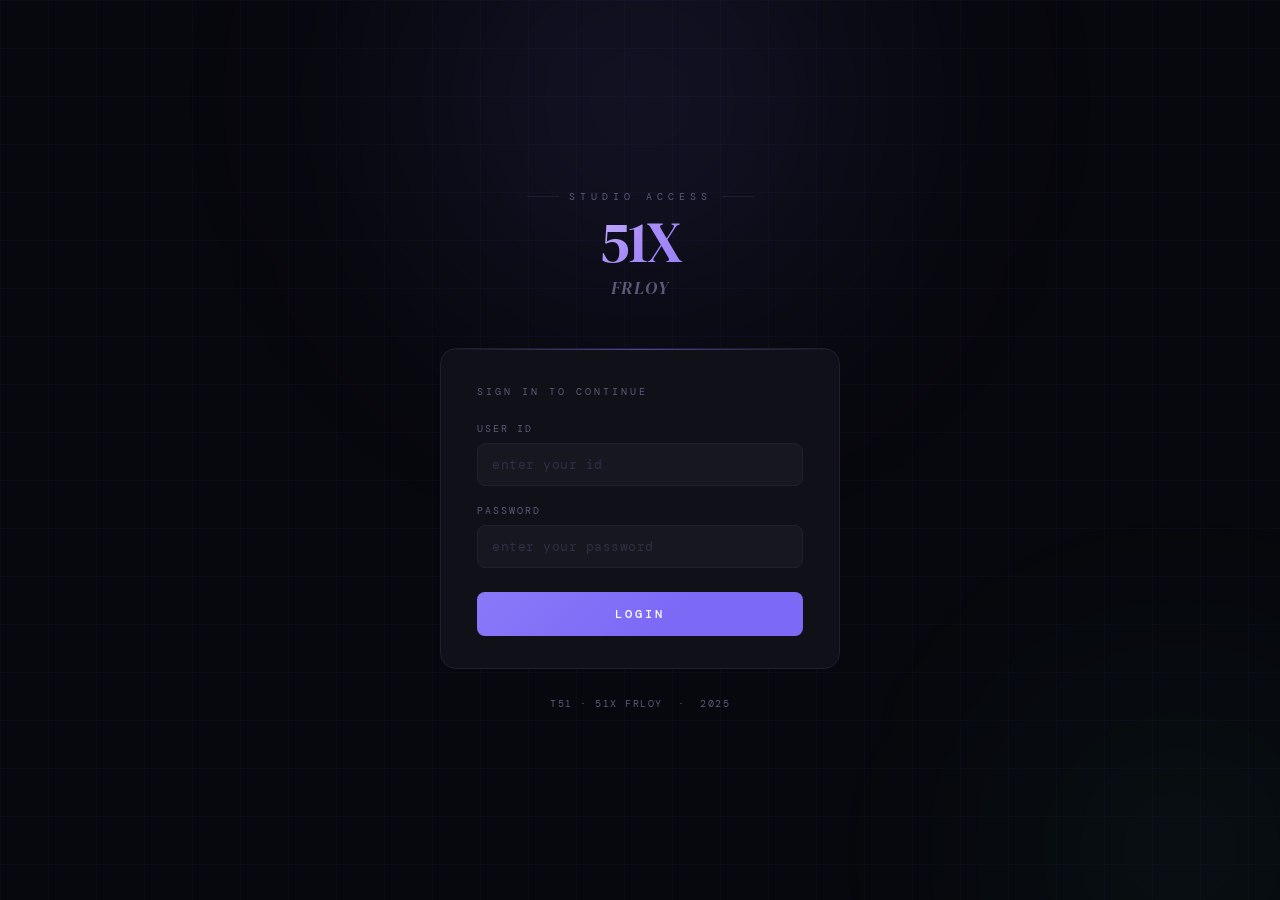
<file: login.html>
<!DOCTYPE html>
<html lang="ko">
<head>
<meta charset="UTF-8">
<meta name="viewport" content="width=device-width, initial-scale=1.0">
<title>51X SUMMER — Login</title>
<link rel="stylesheet" href="./css/login.css">
</head>
<body>

<div class="glow-orb top"></div>
<div class="glow-orb bottom"></div>

<div class="login-wrap">

  <div class="brand">
    <div class="brand-season">Studio Access</div>
    <div class="brand-title">51X</div>
    <div class="brand-sub">FRLOY</div>
  </div>

  <div class="card" id="login-card">
    <div class="card-label">Sign in to continue</div>

    <div class="field">
      <label class="field-label" for="inp-id">User ID</label>
      <input class="field-input" id="inp-id" type="text"
             placeholder="enter your id" autocomplete="off" spellcheck="false">
    </div>

    <div class="field" style="margin-bottom:0">
      <label class="field-label" for="inp-pw">Password</label>
      <input class="field-input" id="inp-pw" type="password"
             placeholder="enter your password">
    </div>

    <div class="error-msg" id="error-msg">
      ⚠ 아이디 또는 비밀번호가 올바르지 않습니다.
    </div>

    <button class="login-btn" id="login-btn" onclick="doLogin()">Login</button>
  </div>

  <div class="footer-meta">T51 · 51X FRLOY &nbsp;·&nbsp; 2025</div>

</div>

<script>
  // ── 인증 정보 ──────────────────────────────────────
  // localStorage 사용: file:// 프로토콜에서도 파일 간 유지됨
  const CREDENTIALS = [
    { id: 'shlee', pw: '51' }, //이성훈
    { id: 'yeyoo', pw: '51' }, //유예은
    { id: 'jychoi', pw: '51' }, //최지예

    { id: 'jycho', pw: '51' }, //조종영
    { id: 'jjwook', pw: '51' }, //정진욱
    { id: 'eun', pw: '51' }, //조상은
    { id: 'jyjo', pw: '51' }, //조정열
    { id: 'sjkim1', pw: '51' }, //기무신준
    { id: 'syjung', pw: '51' }, //정시연
    { id: 'hywon', pw: '51' }, //원하연
    { id: 'hjseo1', pw: '51' }, //서형진
    { id: 'jeonys', pw: '51' }, //전영선
    { id: 'ybjeong', pw: '51' }, //정영빈
    { id: 'neorookies', pw: '51' }, //김도현
    { id: 'jklee', pw: '51' }, //이지욱
    { id: 'jhkim3', pw: '51' },//김정희
    { id: 'sajang', pw: '51' },//장사아린
    { id: 'eskim', pw: '51' },//김은성
    { id: 'hrkim', pw: '51' }//김혜린

    
    

    // 계정 추가 시 여기에 { id:'...', pw:'...' } 형태로 추가
  ];
  const SESSION_KEY = '51x_session_user';

  // 이미 로그인 상태면 앱으로 바로 이동
  if (localStorage.getItem(SESSION_KEY)) {
    window.location.href = 'index.html';
  }

  // Enter 키 지원
  document.getElementById('inp-id').addEventListener('keydown', e => {
    if (e.key === 'Enter') document.getElementById('inp-pw').focus();
  });
  document.getElementById('inp-pw').addEventListener('keydown', e => {
    if (e.key === 'Enter') doLogin();
  });

  function doLogin() {
    const id  = document.getElementById('inp-id').value.trim();
    const pw  = document.getElementById('inp-pw').value;
    const card = document.getElementById('login-card');
    const btn  = document.getElementById('login-btn');
    const err  = document.getElementById('error-msg');

    const match = CREDENTIALS.find(c => c.id === id && c.pw === pw);

    if (match) {
      btn.textContent = '✓  Entering...';
      btn.classList.add('loading');
      // localStorage에 세션 저장 → file:// 파일 간 이동에도 유지
      localStorage.setItem(SESSION_KEY, id);
      setTimeout(() => {
        window.location.href = 'index.html';
      }, 600);
    } else {
      err.classList.add('show');
      card.classList.remove('shake');
      void card.offsetWidth;
      card.classList.add('shake');
      document.getElementById('inp-pw').value = '';
      document.getElementById('inp-pw').focus();
    }
  }
</script>
</body>
</html>
</file>
<file: css/login.css>
/* ── T51X FRLOY — Login CSS ── */
@import url('https://fonts.googleapis.com/css2?family=DM+Serif+Display:ital@0;1&family=DM+Mono:wght@400;500&display=swap');

:root {
  --bg: #07080d;
  --surface: #0f1018;
  --border: #1e2030;
  --accent: #7c6af7;
  --accent2: #a78bfa;
  --green: #34d399;
  --red: #f87171;
  --text: #e8e8f0;
  --muted: #5a5a78;
}

*, *::before, *::after { box-sizing: border-box; margin: 0; padding: 0; }

body {
  background: var(--bg);
  color: var(--text);
  font-family: 'DM Mono', monospace;
  min-height: 100vh;
  display: flex;
  align-items: center;
  justify-content: center;
  overflow: hidden;
  position: relative;
}

/* 배경 그리드 */
body::before {
  content: '';
  position: fixed;
  inset: 0;
  background-image:
    linear-gradient(rgba(124,106,247,0.04) 1px, transparent 1px),
    linear-gradient(90deg, rgba(124,106,247,0.04) 1px, transparent 1px);
  background-size: 48px 48px;
  pointer-events: none;
  z-index: 0;
}

/* 글로우 오브 */
.glow-orb {
  position: fixed;
  border-radius: 50%;
  filter: blur(120px);
  pointer-events: none;
  z-index: 0;
}
.glow-orb.top {
  width: 600px; height: 600px;
  top: -200px; left: 50%;
  transform: translateX(-50%);
  background: radial-gradient(circle, rgba(124,106,247,0.18) 0%, transparent 70%);
}
.glow-orb.bottom {
  width: 400px; height: 400px;
  bottom: -150px; right: -100px;
  background: radial-gradient(circle, rgba(52,211,153,0.10) 0%, transparent 70%);
}

/* 메인 컨테이너 */
.login-wrap {
  position: relative;
  z-index: 1;
  width: 100%;
  max-width: 440px;
  padding: 20px;
}

/* 브랜드 */
.brand {
  text-align: center;
  margin-bottom: 48px;
}
.brand-season {
  font-size: 10px;
  letter-spacing: 5px;
  text-transform: uppercase;
  color: var(--muted);
  margin-bottom: 10px;
  display: flex;
  align-items: center;
  justify-content: center;
  gap: 10px;
}
.brand-season::before,
.brand-season::after {
  content: '';
  width: 32px; height: 1px;
  background: var(--border);
}
.brand-title {
  font-family: 'DM Serif Display', serif;
  font-size: 58px;
  line-height: 1;
  letter-spacing: -1.5px;
  background: linear-gradient(135deg, #ffffff 0%, #a78bfa 50%, #7c6af7 100%);
  -webkit-background-clip: text;
  -webkit-text-fill-color: transparent;
  background-clip: text;
  margin-bottom: 4px;
}
.brand-sub {
  font-family: 'DM Serif Display', serif;
  font-style: italic;
  font-size: 18px;
  color: var(--muted);
  letter-spacing: 1px;
}

/* 카드 */
.card {
  background: var(--surface);
  border: 1px solid var(--border);
  border-radius: 16px;
  padding: 36px 36px 32px;
  position: relative;
  overflow: hidden;
}
.card::before {
  content: '';
  position: absolute;
  top: 0; left: 0; right: 0;
  height: 1px;
  background: linear-gradient(90deg, transparent, rgba(124,106,247,0.6), transparent);
}
.card-label {
  font-size: 10px;
  letter-spacing: 3px;
  text-transform: uppercase;
  color: var(--muted);
  margin-bottom: 24px;
}

/* 폼 필드 */
.field { margin-bottom: 18px; }
.field-label {
  font-size: 10px;
  letter-spacing: 2px;
  text-transform: uppercase;
  color: var(--muted);
  margin-bottom: 8px;
  display: block;
}
.field-input {
  width: 100%;
  background: rgba(255,255,255,0.03);
  border: 1px solid var(--border);
  border-radius: 8px;
  color: var(--text);
  font-size: 13px;
  font-family: 'DM Mono', monospace;
  padding: 12px 14px;
  outline: none;
  transition: border-color .2s, box-shadow .2s;
  letter-spacing: 0.5px;
}
.field-input:focus {
  border-color: var(--accent);
  box-shadow: 0 0 0 3px rgba(124,106,247,0.12);
}
.field-input::placeholder { color: #2e2e48; }
.field-input[type="password"] { letter-spacing: 3px; }
.field-input[type="password"]::placeholder { letter-spacing: 0.5px; }

/* 에러 */
.error-msg {
  display: none;
  font-size: 11px;
  color: var(--red);
  margin-top: 14px;
  padding: 10px 14px;
  background: rgba(248,113,113,0.08);
  border: 1px solid rgba(248,113,113,0.2);
  border-radius: 7px;
  letter-spacing: 0.3px;
  text-align: center;
}
.error-msg.show { display: block; }

/* 로그인 버튼 */
.login-btn {
  width: 100%;
  margin-top: 24px;
  padding: 14px;
  background: var(--accent);
  color: #fff;
  font-size: 12px;
  font-family: 'DM Mono', monospace;
  font-weight: 500;
  letter-spacing: 3px;
  text-transform: uppercase;
  border: none;
  border-radius: 8px;
  cursor: pointer;
  transition: background .2s, transform .15s, box-shadow .2s;
  position: relative;
  overflow: hidden;
}
.login-btn::after {
  content: '';
  position: absolute;
  inset: 0;
  background: linear-gradient(135deg, rgba(255,255,255,0.1) 0%, transparent 60%);
  pointer-events: none;
}
.login-btn:hover {
  background: #6b5be6;
  box-shadow: 0 8px 32px rgba(124,106,247,0.35);
  transform: translateY(-1px);
}
.login-btn:active { transform: translateY(0); }
.login-btn.loading { pointer-events: none; opacity: 0.7; }

/* 푸터 */
.footer-meta {
  text-align: center;
  margin-top: 28px;
  font-size: 10px;
  color: var(--muted);
  letter-spacing: 1.5px;
  text-transform: uppercase;
}

/* 애니메이션 */
@keyframes fadeUp {
  from { opacity: 0; transform: translateY(24px); }
  to   { opacity: 1; transform: translateY(0); }
}
.brand      { animation: fadeUp .6s ease both; }
.card       { animation: fadeUp .6s ease .12s both; }
.footer-meta{ animation: fadeUp .6s ease .22s both; }

@keyframes shake {
  0%,100% { transform: translateX(0); }
  20%     { transform: translateX(-8px); }
  40%     { transform: translateX(8px); }
  60%     { transform: translateX(-6px); }
  80%     { transform: translateX(6px); }
}
.card.shake { animation: shake .4s ease; }
</file>
